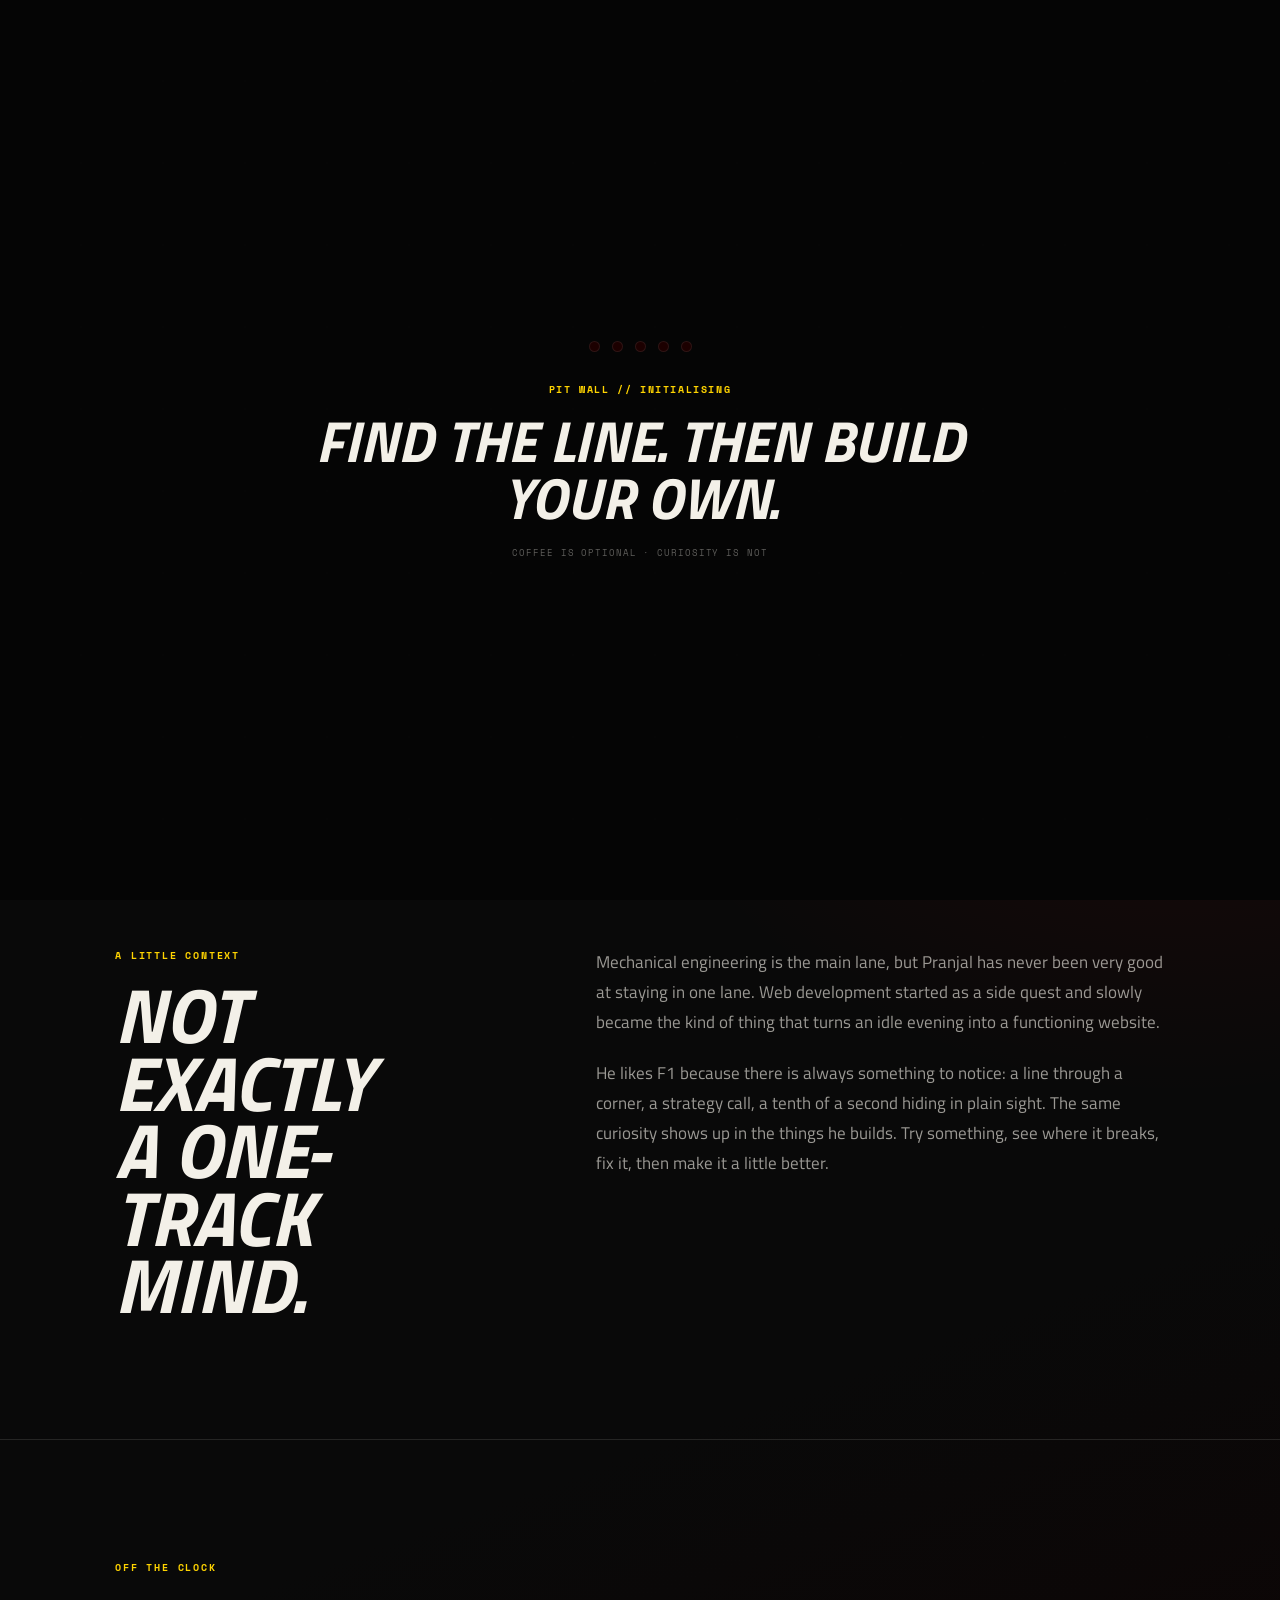
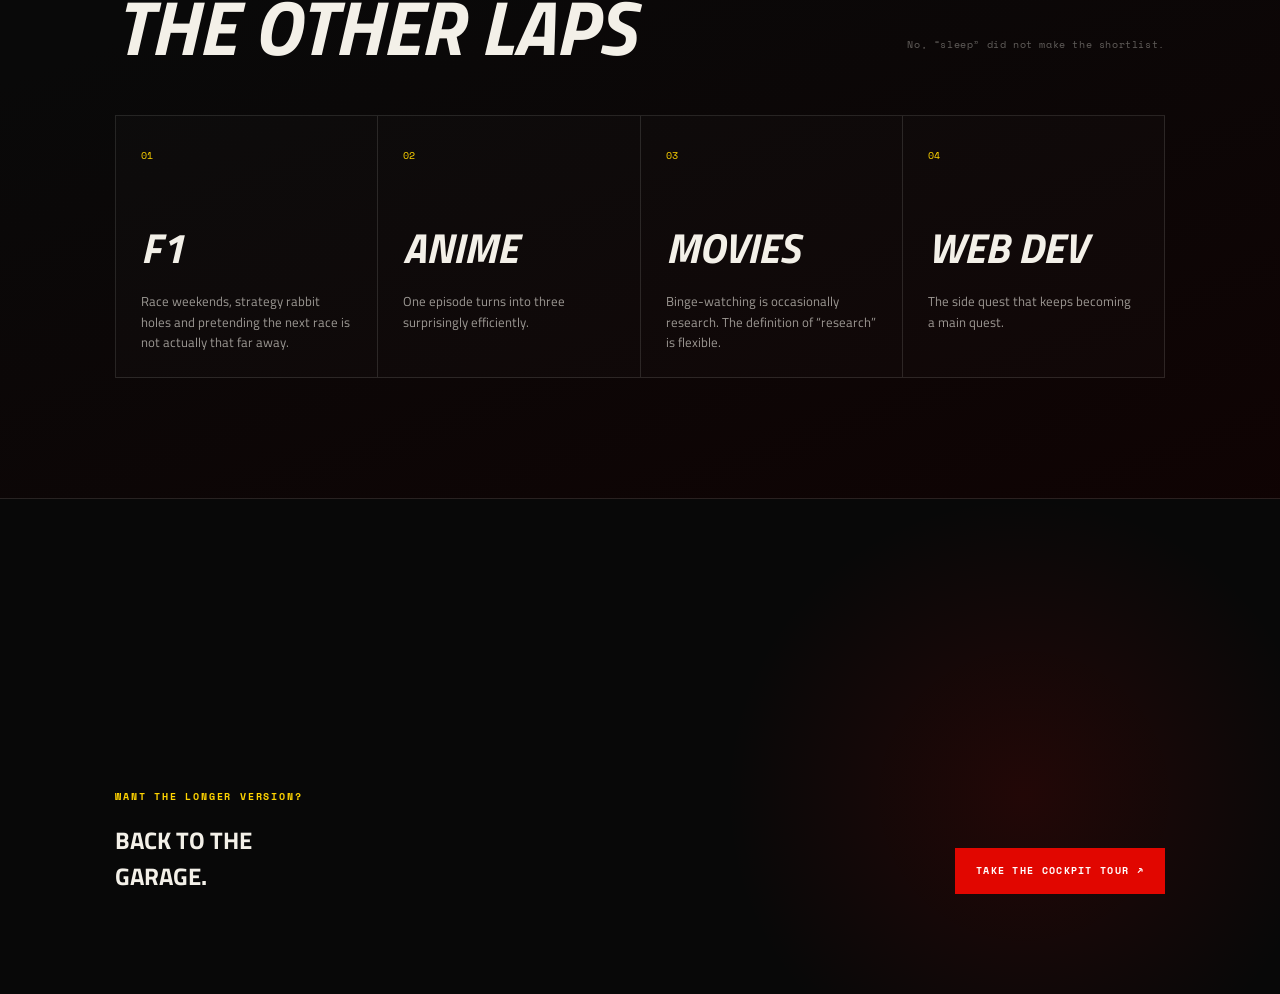
<file: driver.html>
<!DOCTYPE html>
<html lang="en">
<head>
    <meta charset="UTF-8">
    <meta name="viewport" content="width=device-width, initial-scale=1.0">
    <meta name="description" content="Pranjal Chaudhary | Driver profile">
    <title>Pranjal | Driver</title>
    <link rel="stylesheet" href="style.css">
</head>
<body data-page="driver" class="subpage">
    <nav aria-label="Main navigation">
        <div class="logo">
            <a href="garage.html" aria-label="Pranjal home">
                <img src="logo.png" alt="Pranjal logo">
            </a>
            <span>Pranjal</span>
        </div>
        <div class="nav">
            <a href="garage.html">Garage</a>
            <a href="driver.html" class="active">Driver</a>
            <a href="projects.html">Race</a>
            <a href="mailto:pranjalchaudhary@iitgn.ac.in?subject=Portfolio%20%7C%20Let%27s%20talk">Manager</a>
        </div>
    </nav>

    <main>
        <section class="page-hero driver-hero">
            <div class="page-hero-copy">
                <p class="section-kicker">ROUND 02 // DRIVER PROFILE</p>
                <h1>THE GUY<br>BEHIND<br>THE BUILD.</h1>
                <p class="page-hero-lede">
                    Pranjal Chaudhary is studying Mechanical Engineering at IIT Gandhinagar. Somewhere between lectures,
                    race weekends and “one tiny change” in a website at 2 AM, he ended up liking the building part almost
                    as much as the finished thing.
                </p>
            </div>
            <div class="page-hero-data" aria-label="Driver facts">
                <div><span>DEPARTMENT</span><strong>MECHANICAL</strong></div>
                <div><span>HOME CIRCUIT</span><strong>IIT GANDHINAGAR</strong></div>
                <div><span>SIDE QUEST</span><strong>WEB DEVELOPMENT</strong></div>
            </div>
        </section>

        <section class="story-section">
            <div class="story-grid">
                <div>
                    <p class="section-kicker">A LITTLE CONTEXT</p>
                    <h2>Not exactly<br>a one-track mind.</h2>
                </div>
                <div class="story-copy">
                    <p>
                        Mechanical engineering is the main lane, but Pranjal has never been very good at staying in one lane.
                        Web development started as a side quest and slowly became the kind of thing that turns an idle evening
                        into a functioning website.
                    </p>
                    <p>
                        He likes F1 because there is always something to notice: a line through a corner, a strategy call,
                        a tenth of a second hiding in plain sight. The same curiosity shows up in the things he builds.
                        Try something, see where it breaks, fix it, then make it a little better.
                    </p>
                </div>
            </div>
        </section>

        <section class="hobbies-section">
            <div class="section-heading-row">
                <div>
                    <p class="section-kicker">OFF THE CLOCK</p>
                    <h2>THE OTHER LAPS</h2>
                </div>
                <p class="section-side-note">No, “sleep” did not make the shortlist.</p>
            </div>
            <div class="hobby-grid">
                <article><span>01</span><h3>F1</h3><p>Race weekends, strategy rabbit holes and pretending the next race is not actually that far away.</p></article>
                <article><span>02</span><h3>ANIME</h3><p>One episode turns into three surprisingly efficiently.</p></article>
                <article><span>03</span><h3>MOVIES</h3><p>Binge-watching is occasionally research. The definition of “research” is flexible.</p></article>
                <article><span>04</span><h3>WEB DEV</h3><p>The side quest that keeps becoming a main quest.</p></article>
            </div>
        </section>

        <section class="driver-cta">
            <div>
                <p class="section-kicker">WANT THE LONGER VERSION?</p>
                <h2>BACK TO THE<br>GARAGE.</h2>
            </div>
            <a class="section-button" href="garage.html?focus=cockpit">TAKE THE COCKPIT TOUR ↗</a>
        </section>
    </main>

    <script src="transition.js"></script>
</body>
</html>
</file>
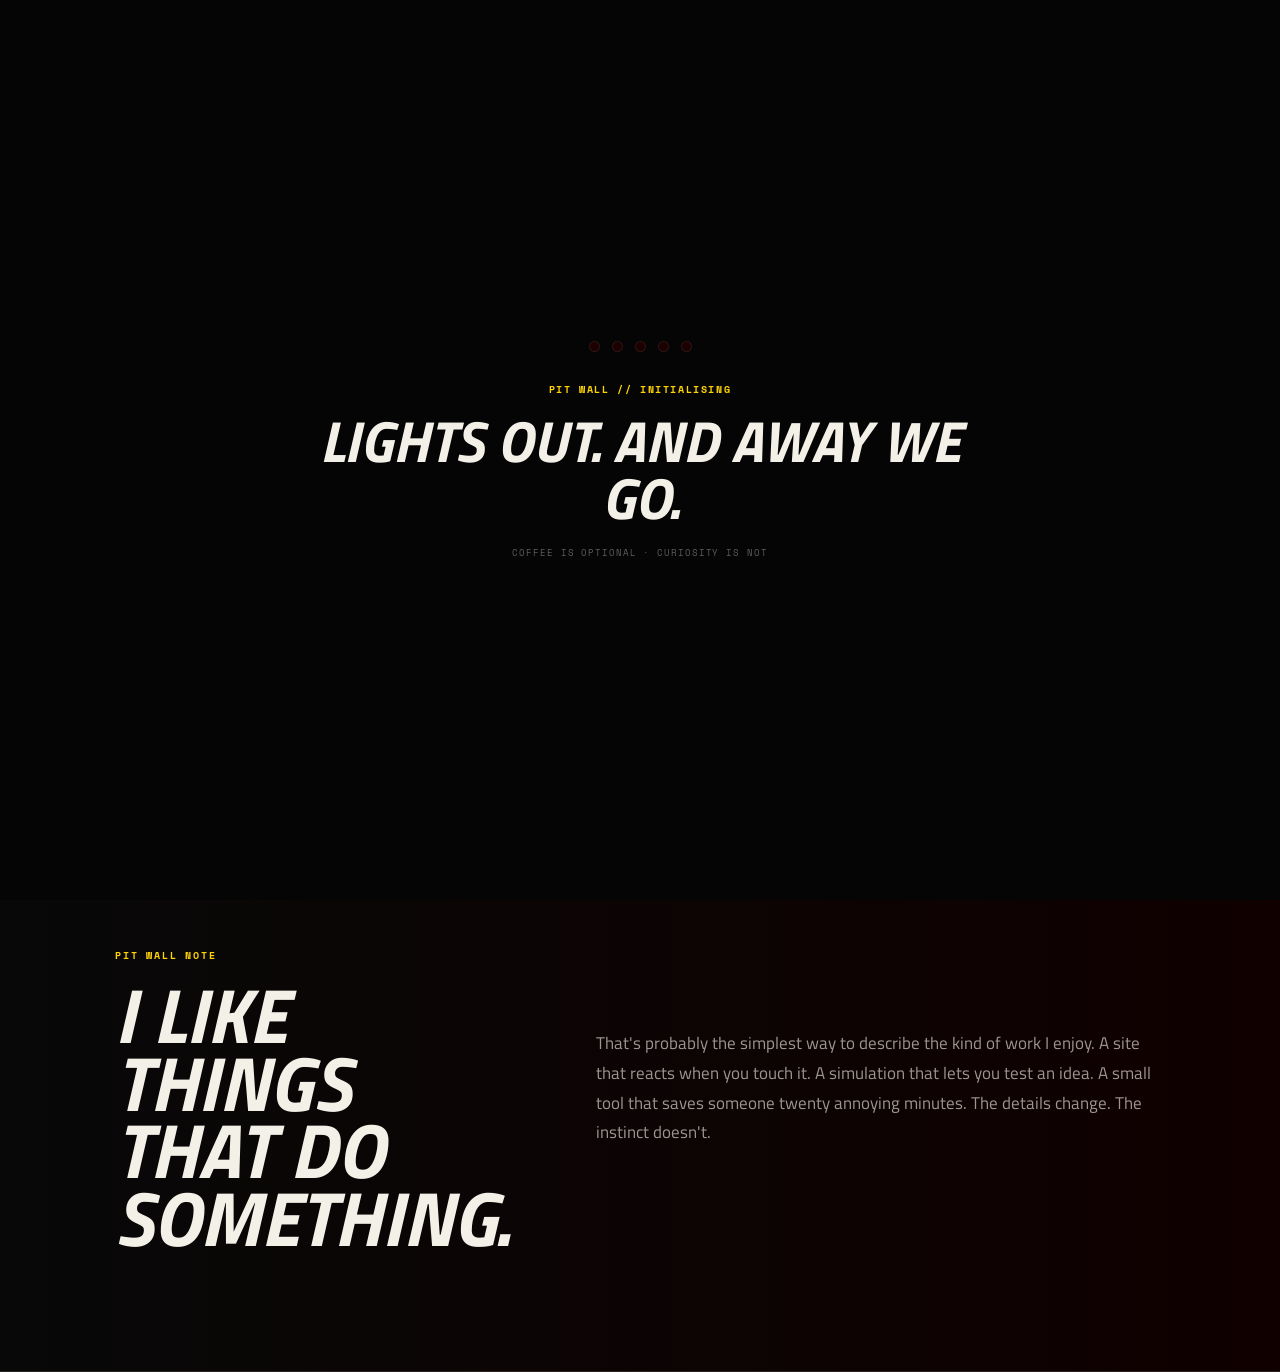
<file: manager.html>
<!DOCTYPE html>
<html lang="en">
<head>
    <meta charset="UTF-8">
    <meta name="viewport" content="width=device-width, initial-scale=1.0">
    <meta name="description" content="Pranjal Chaudhary | Contact">
    <title>Pranjal | Manager</title>
    <link rel="stylesheet" href="style.css">
</head>
<body data-page="manager" class="subpage">
    <nav aria-label="Main navigation">
        <div class="logo">
            <a href="garage.html" aria-label="Pranjal home">
                <img src="logo.png" alt="Pranjal logo">
            </a>
            <span>Pranjal</span>
        </div>
        <div class="nav">
            <a href="garage.html">Garage</a>
            <a href="driver.html">Driver</a>
            <a href="projects.html">Race</a>
            <a href="manager.html" class="active">Manager</a>
        </div>
    </nav>

    <main>
        <section class="page-hero manager-hero">
            <div class="page-hero-copy">
                <p class="section-kicker">ROUND 04 // PIT WALL</p>
                <h1>LET'S TALK<br>AFTER THE<br>CHEQUERED FLAG.</h1>
                <p class="page-hero-lede">
                    No giant contact form, no ten-step lead funnel. If you have an idea, a project, a question,
                    or simply want to say hi, email me and we'll take it from there.
                </p>
            </div>
            <div class="contact-card">
                <span>OPEN RADIO CHANNEL</span>
                <a href="mailto:pranjalchaudhary@iitgn.ac.in?subject=Portfolio%20%7C%20Let%27s%20talk">pranjalchaudhary@iitgn.ac.in</a>
                <p>Usually a much better place to start than another “contact me” form.</p>
                <a class="section-button" href="mailto:pranjalchaudhary@iitgn.ac.in?subject=Portfolio%20%7C%20Let%27s%20talk">SEND MESSAGE ↗</a>
            </div>
        </section>

        <section class="manager-note">
            <div>
                <p class="section-kicker">PIT WALL NOTE</p>
                <h2>I LIKE THINGS<br>THAT DO SOMETHING.</h2>
            </div>
            <p>
                That's probably the simplest way to describe the kind of work I enjoy. A site that reacts when you touch it.
                A simulation that lets you test an idea. A small tool that saves someone twenty annoying minutes.
                The details change. The instinct doesn't.
            </p>
        </section>
    </main>

    <script src="transition.js"></script>
</body>
</html>
</file>
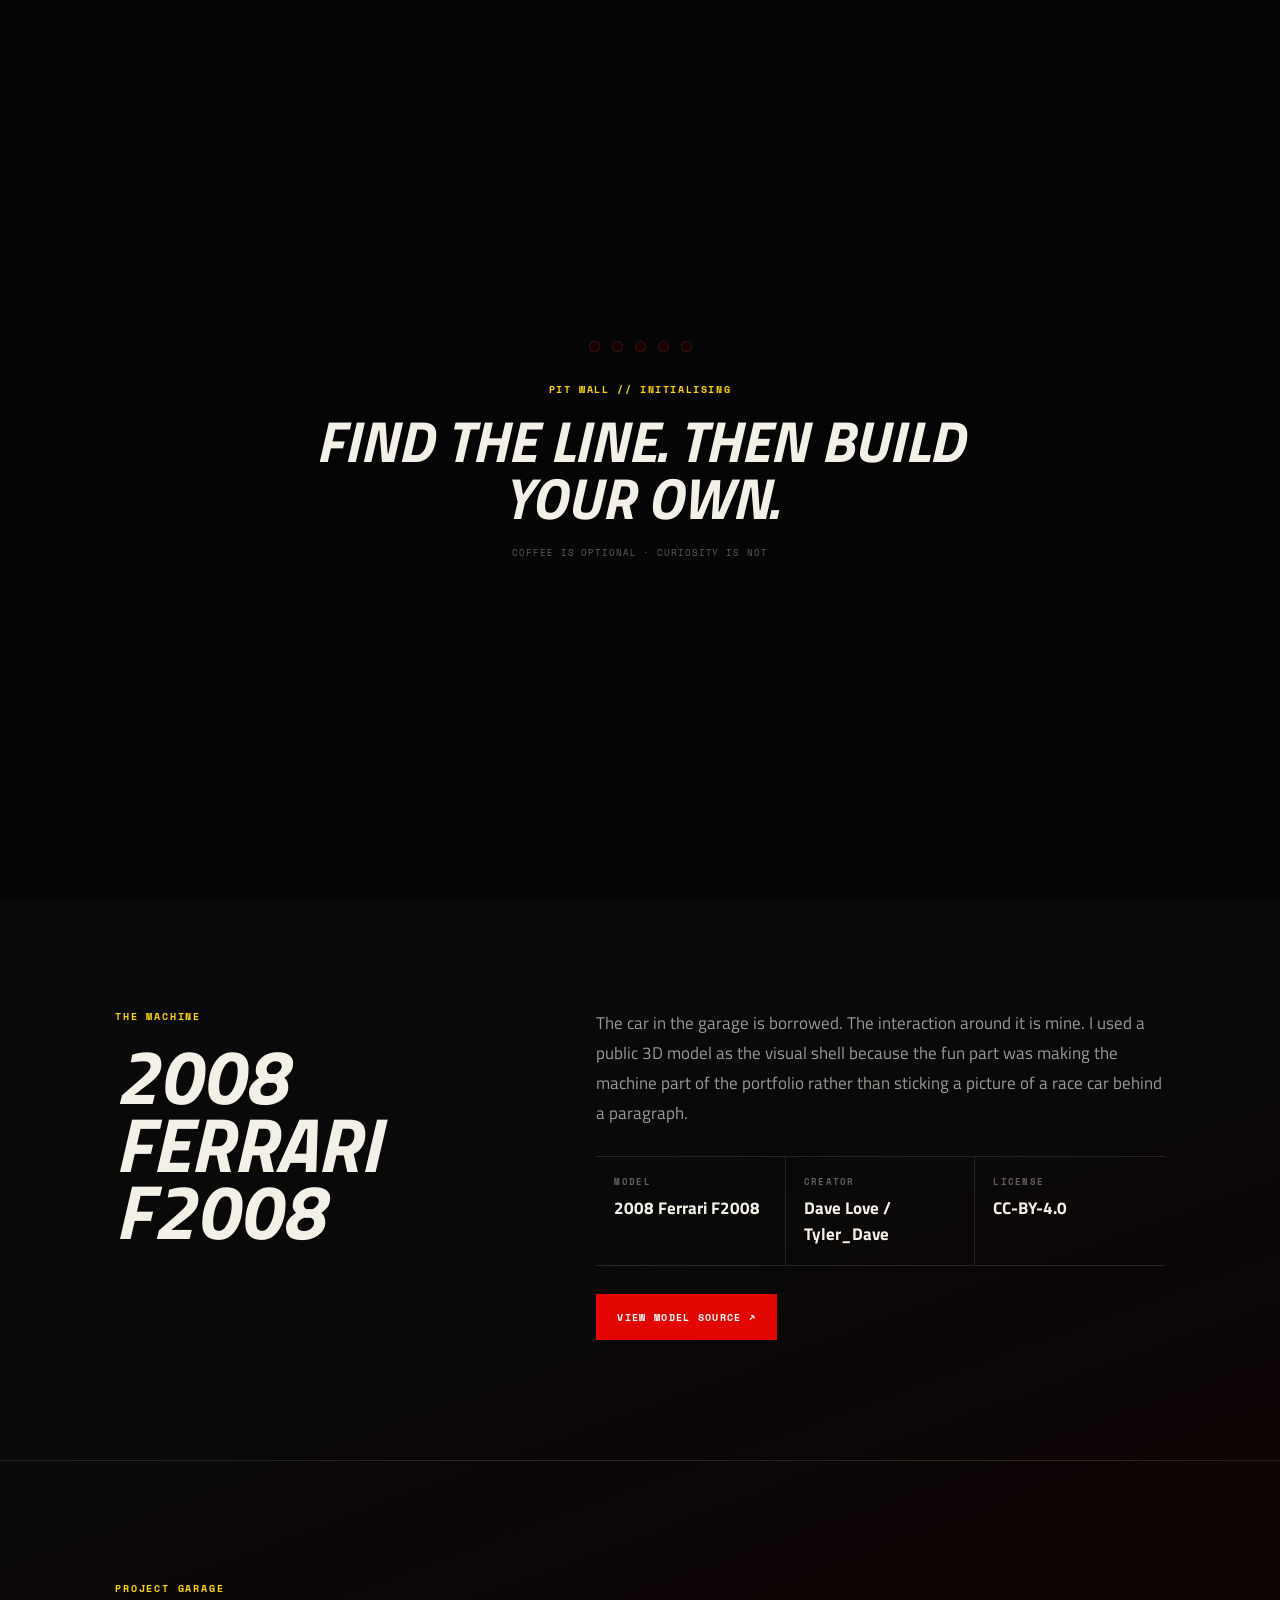
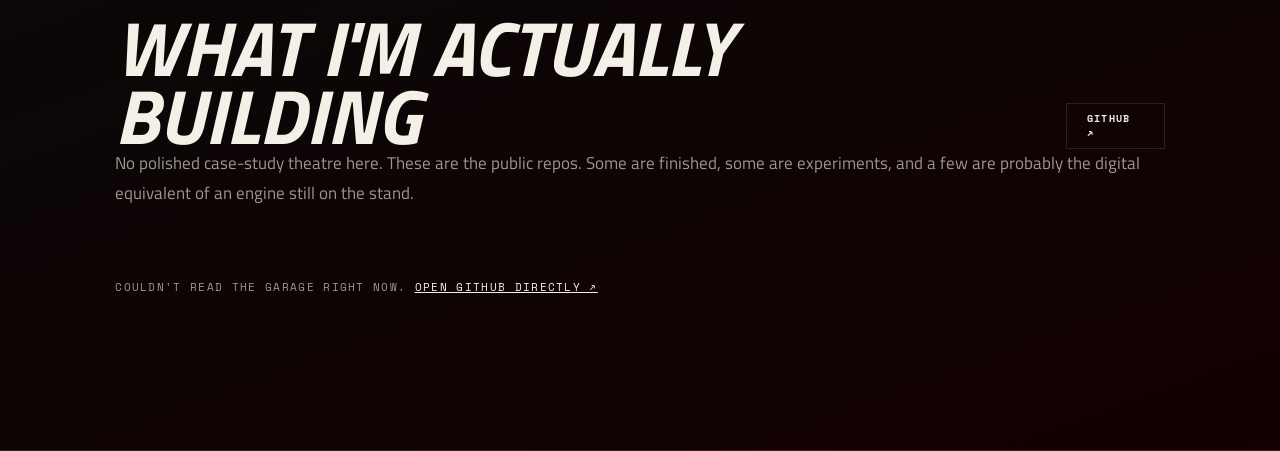
<file: projects.html>
<!DOCTYPE html>
<html lang="en">
<head>
    <meta charset="UTF-8">
    <meta name="viewport" content="width=device-width, initial-scale=1.0">
    <meta name="description" content="Pranjal Chaudhary | Projects and GitHub">
    <title>Pranjal | Race</title>
    <link rel="stylesheet" href="style.css">
</head>
<body data-page="projects" class="subpage">
    <nav aria-label="Main navigation">
        <div class="logo">
            <a href="garage.html" aria-label="Pranjal home">
                <img src="logo.png" alt="Pranjal logo">
            </a>
            <span>Pranjal</span>
        </div>
        <div class="nav">
            <a href="garage.html">Garage</a>
            <a href="driver.html">Driver</a>
            <a href="projects.html" class="active">Race</a>
            <a href="mailto:pranjalchaudhary@iitgn.ac.in?subject=Portfolio%20%7C%20Let%27s%20talk">Manager</a>
        </div>
    </nav>

    <main>
        <section class="page-hero projects-hero">
            <div class="page-hero-copy">
                <p class="section-kicker">ROUND 03 // RACE CONTROL</p>
                <h1>THIS IS<br>WHERE THE<br>SIDE QUESTS LIVE.</h1>
                <p class="page-hero-lede">
                    Some projects start with a proper plan. Others start with “wait, can I actually make that?”
                    Either way, this is where the finished things end up.
                </p>
            </div>
            <div class="page-hero-data">
                <div><span>BUILD STYLE</span><strong>ITERATE / BREAK / FIX</strong></div>
                <div><span>FAVOURITE TOOL</span><strong>THE NEXT ONE</strong></div>
                <div><span>PUBLIC WORK</span><strong>GITHUB</strong></div>
            </div>
        </section>

        <section class="model-credit-section">
            <div class="model-credit-grid">
                <div>
                    <p class="section-kicker">THE MACHINE</p>
                    <h2>2008<br>FERRARI F2008</h2>
                </div>
                <div class="model-credit-copy">
                    <p>
                        The car in the garage is borrowed. The interaction around it is mine. I used a public 3D model as the
                        visual shell because the fun part was making the machine part of the portfolio rather than sticking a
                        picture of a race car behind a paragraph.
                    </p>
                    <div class="credit-meta">
                        <div><span>MODEL</span><strong>2008 Ferrari F2008</strong></div>
                        <div><span>CREATOR</span><strong>Dave Love / Tyler_Dave</strong></div>
                        <div><span>LICENSE</span><strong>CC-BY-4.0</strong></div>
                    </div>
                    <a class="section-button" href="https://sketchfab.com/3d-models/2008-ferrari-f2008-0476bd73b8d84e0e99d5197140bc22d6" target="_blank" rel="noopener">VIEW MODEL SOURCE ↗</a>
                </div>
            </div>
        </section>

        <section class="repo-section">
            <div class="section-heading-row">
                <div>
                    <p class="section-kicker">PROJECT GARAGE</p>
                    <h2>WHAT I'M ACTUALLY BUILDING</h2>
                </div>
                <a class="section-button section-button-quiet" href="https://github.com/LAB19954" target="_blank" rel="noopener">GITHUB ↗</a>
            </div>
            <p class="section-intro">
                No polished case-study theatre here. These are the public repos. Some are finished, some are experiments,
                and a few are probably the digital equivalent of an engine still on the stand.
            </p>
            <div id="repoGrid" class="repo-grid page-repo-grid">
                <p class="repo-loading">CHECKING THE GARAGE…</p>
            </div>
        </section>
    </main>

    <script src="transition.js"></script>
</body>
</html>
</file>
<file: style.css>
@import url('https://fonts.googleapis.com/css2?family=Titillium+Web:ital,wght@0,400;0,600;0,700;0,900;1,700;1,900&family=Space+Mono:wght@400;700&display=swap');

* {
    margin: 0;
    padding: 0;
    box-sizing: border-box;
}

:root {
    /* --- palette --- */
    --carbon-black: #060606;
    --carbon-black-2: #121212;
    --ferrari-red: #E10600;
    --ferrari-red-deep: #9E0500;
    --giallo: #FFD400;          /* Scuderia shield yellow â€” used sparingly, as a spark */
    --off-white: #F3F0E8;
    --muted: rgba(243, 240, 232, 0.62);
    --muted-2: rgba(243, 240, 232, 0.38);
    --hairline: rgba(243, 240, 232, 0.12);

    /* --- type --- */
    --font-display: 'Titillium Web', Arial, sans-serif;
    --font-body: 'Titillium Web', Arial, sans-serif;
    --font-mono: 'Space Mono', Consolas, "Courier New", monospace;

    /* --- motion --- */
    --ease-out: cubic-bezier(0.16, 1, 0.3, 1);
    --ease-in-out: cubic-bezier(0.65, 0, 0.35, 1);
}

html {
    scroll-behavior: smooth;
}

body {
    min-height: 100vh;
    overflow-x: hidden;
    background: var(--carbon-black);
    color: var(--off-white);
    font-family: var(--font-body);

    /* faint carbon-fibre weave, not decoration for its own sake â€” grounds the black in a material */
    background-image:
        repeating-linear-gradient(45deg, rgba(255,255,255,0.015) 0px, rgba(255,255,255,0.015) 1px, transparent 1px, transparent 6px),
        repeating-linear-gradient(-45deg, rgba(255,255,255,0.015) 0px, rgba(255,255,255,0.015) 1px, transparent 1px, transparent 6px);
}

::selection {
    background: var(--ferrari-red);
    color: var(--off-white);
}

/* thin red scrollbar â€” small detail, feels intentional */
::-webkit-scrollbar { width: 10px; }
::-webkit-scrollbar-track { background: var(--carbon-black); }
::-webkit-scrollbar-thumb {
    background: var(--ferrari-red-deep);
    border: 2px solid var(--carbon-black);
    border-radius: 6px;
}
html { scrollbar-color: var(--ferrari-red-deep) var(--carbon-black); scrollbar-width: thin; }

a { font-family: inherit; }



.start-lights {
    position: fixed;
    inset: 0;
    z-index: 999;

    display: flex;
    align-items: center;
    justify-content: center;
    gap: 22px;

    background: var(--carbon-black);

    animation: overlayFade 0.7s var(--ease-in-out) forwards;
    animation-delay: 2.5s;
}

.start-lights .light {
    width: 26px;
    height: 26px;
    border-radius: 50%;

    background: #1a0000;
    border: 2px solid rgba(255, 255, 255, 0.08);

    animation-name: lightOn, lightOff;
    animation-timing-function: ease-out, linear;
    animation-fill-mode: forwards, forwards;
    animation-duration: 0.15s, 0.05s;
}

.start-lights .light:nth-child(1) { animation-delay: 0.2s, 2.3s; }
.start-lights .light:nth-child(2) { animation-delay: 0.6s, 2.3s; }
.start-lights .light:nth-child(3) { animation-delay: 1.0s, 2.3s; }
.start-lights .light:nth-child(4) { animation-delay: 1.4s, 2.3s; }
.start-lights .light:nth-child(5) { animation-delay: 1.8s, 2.3s; }

@keyframes lightOn {
    to {
        background: var(--ferrari-red);
        box-shadow: 0 0 22px 6px rgba(225, 6, 0, 0.8), inset 0 0 10px rgba(255, 255, 255, 0.2);
        border-color: rgba(255, 255, 255, 0.25);
    }
}

@keyframes lightOff {
    to {
        background: #1a0000;
        box-shadow: none;
        border-color: rgba(255, 255, 255, 0.08);
    }
}

@keyframes overlayFade {
    to {
        opacity: 0;
        visibility: hidden;
        pointer-events: none;
    }
}

@media (prefers-reduced-motion: reduce) {
    .start-lights { display: none; }
}

/* =========================================================
   NAV
   ========================================================= */

nav {
    position: fixed;
    top: 0;
    left: 0;
    width: 100%;
    height: 78px;

    display: flex;
    align-items: center;
    justify-content: space-between;

    padding: 0 48px;

    background: rgba(6, 6, 6, 0.78);
    border-bottom: 1px solid var(--hairline);
    backdrop-filter: blur(10px);
    -webkit-backdrop-filter: blur(10px);

    z-index: 10;
}

.logo {
    display: flex;
    align-items: center;
    gap: 12px;

    font-family: var(--font-display);
    font-size: 18px;
    font-weight: 900;
    font-style: italic;
    letter-spacing: 0.08em;
    text-transform: uppercase;
}

.logo img {
    width: 44px;
    height: 44px;
    object-fit: contain;
    transition: filter 0.25s var(--ease-out);
}

.logo:hover img {
    filter: drop-shadow(0 0 10px rgba(225, 6, 0, 0.65));
}

.nav {
    display: flex;
    align-items: center;
    gap: 32px;
}

.nav a {
    position: relative;

    color: rgba(243, 240, 232, 0.72);
    text-decoration: none;

    font-family: var(--font-mono);
    font-size: 12px;
    font-weight: 700;
    letter-spacing: 0.14em;
    text-transform: uppercase;

    transition: color 0.2s ease, transform 0.2s ease;
}

.nav a::before {
    content: "";
    position: absolute;
    left: -14px;
    top: 50%;
    transform: translateY(-50%) scale(0);

    width: 4px;
    height: 4px;
    border-radius: 50%;
    background: var(--giallo);

    transition: transform 0.2s var(--ease-out);
}

.nav a::after {
    content: "";
    position: absolute;
    left: 0;
    bottom: -7px;

    width: 0;
    height: 2px;
    background: var(--ferrari-red);

    transition: width 0.25s var(--ease-out);
}

.nav a:hover,
.nav a:focus-visible {
    color: #fff;
    transform: translateY(-2px);
}

.nav a:hover::after,
.nav a:focus-visible::after {
    width: 100%;
}

.nav a:hover::before,
.nav a:focus-visible::before {
    transform: translateY(-50%) scale(1);
}

a:focus-visible,
button:focus-visible {
    outline: 2px solid var(--giallo);
    outline-offset: 3px;
}

/* =========================================================
   HERO
   Add inside #home, as the first child, a background logo layer:
   <img class="bg-logo" src="logo.png" alt="">
   ========================================================= */

#home {
    position: relative;
    min-height: 100vh;
    padding: 78px 9% 40px;

    display: flex;
    flex-direction: column;
    justify-content: center;
    align-items: flex-start;

    overflow: hidden;

    background:
        radial-gradient(circle at 72% 48%, rgba(225, 6, 0, 0.26), transparent 34%),
        radial-gradient(circle at 10% 100%, rgba(225, 6, 0, 0.10), transparent 30%),
        linear-gradient(120deg, #150000 0%, #0a0a0a 55%, #050505 100%);
}

/* the actual logo, huge and faint, off to the side â€” the "background logo" ask */
#home .bg-logo {
    position: absolute;
    right: -6%;
    top: 50%;
    transform: translateY(-50%);

    width: 46vw;
    max-width: 640px;

    opacity: 0.05;
    filter: grayscale(1) contrast(1.3);

    pointer-events: none;
    user-select: none;
}

/* Ferrari livery stripe, cut diagonally across the corner */
#home::before {
    content: "";
    position: absolute;
    top: -20%;
    right: -10%;

    width: 46%;
    height: 220%;

    background: linear-gradient(
        100deg,
        transparent 0%, transparent 42%,
        var(--ferrari-red) 42%, var(--ferrari-red) 46%,
        var(--off-white) 46%, var(--off-white) 47.4%,
        var(--ferrari-red) 47.4%, var(--ferrari-red) 51%,
        transparent 51%, transparent 100%
    );
    opacity: 0.14;

    pointer-events: none;
}

/* thin red light-streak across the background */
#home::after {
    content: "";
    position: absolute;
    top: 58%;
    left: -5%;

    width: 55%;
    height: 1px;

    background: linear-gradient(90deg, transparent, var(--ferrari-red), transparent);
    opacity: 0.55;
}

#home .eyebrow {
    position: relative;
    z-index: 1;

    display: flex;
    align-items: center;
    gap: 10px;

    margin-bottom: 18px;

    color: var(--muted);
    font-family: var(--font-mono);
    font-size: 13px;
    font-weight: 700;
    letter-spacing: 0.23em;
    text-transform: uppercase;
}

#home .eyebrow::before {
    content: "";
    width: 7px;
    height: 7px;
    border-radius: 50%;
    background: var(--ferrari-red);
    box-shadow: 0 0 10px 2px rgba(225, 6, 0, 0.7);
}

/* fallback: if the markup still uses a plain <p> as the eyebrow line */
#home p:first-child {
    position: relative;
    z-index: 1;
    margin-bottom: 18px;
    color: var(--muted);
    font-family: var(--font-mono);
    font-size: 13px;
    font-weight: 700;
    letter-spacing: 0.23em;
    text-transform: uppercase;
}

#home h1 {
    position: relative;
    z-index: 1;

    margin: 2px 0 28px;

    font-family: var(--font-display);
    font-size: clamp(4rem, 10vw, 9.5rem);
    line-height: 0.86;
    font-weight: 900;
    font-style: italic;
    letter-spacing: -0.03em;
    text-transform: uppercase;
}

#home h1 br {
    display: block;
}

#home p:last-of-type {
    position: relative;
    z-index: 1;
    color: var(--muted-2);
    font-size: 15px;
    letter-spacing: 0.02em;
}

#home button {
    position: relative;
    z-index: 1;
    overflow: hidden;

    margin-top: 22px;
    padding: 14px 30px;
    border: 1px solid var(--ferrari-red);
    background: var(--ferrari-red);
    color: #fff;

    font-family: var(--font-mono);
    font-size: 11px;
    font-weight: 700;
    letter-spacing: 0.17em;
    text-transform: uppercase;

    cursor: pointer;
    transition: background 0.2s ease, transform 0.2s ease, box-shadow 0.2s ease;
}

/* checkered-flag sweep on hover â€” the button is styled as a finish line you cross */
#home button::before {
    content: "";
    position: absolute;
    inset: 0;

    background-image:
        repeating-conic-gradient(#000 0 25%, #fff 0 50%);
    background-size: 12px 12px;
    opacity: 0;

    transform: translateX(-100%);
    transition: transform 0.35s var(--ease-out), opacity 0.35s ease;
    mix-blend-mode: overlay;
}

#home button span {
    position: relative;
    z-index: 1;
}

#home button:hover,
#home button:focus-visible {
    background: #ff1b14;
    transform: translateX(6px);
    box-shadow: 0 10px 28px rgba(225, 6, 0, 0.3);
}

#home button:hover::before,
#home button:focus-visible::before {
    opacity: 0.55;
    transform: translateX(0);
}

#home button:active {
    transform: translateX(3px) scale(0.98);
}

/* load-in â€” now sequenced to start right as the lights go out */
#home .eyebrow,
#home p:first-child {
    animation: fadeUp 0.7s var(--ease-out) 2.6s both;
}

#home h1 {
    animation: titleIn 0.85s var(--ease-out) 2.72s both;
}

#home p:last-of-type,
#home button {
    animation: fadeUp 0.7s var(--ease-out) 2.9s both;
}

#home .bg-logo {
    animation: logoIn 1.4s var(--ease-out) 2.6s both;
}

@keyframes fadeUp {
    from { opacity: 0; transform: translateY(16px); }
    to   { opacity: 1; transform: translateY(0); }
}

@keyframes titleIn {
    from {
        opacity: 0;
        transform: translateY(24px) scale(0.98);
        filter: blur(6px);
    }
    to {
        opacity: 1;
        transform: translateY(0) scale(1);
        filter: blur(0);
    }
}

@keyframes logoIn {
    from { opacity: 0; transform: translateY(-50%) scale(0.92); }
    to   { opacity: 0.05; transform: translateY(-50%) scale(1); }
}

@media (prefers-reduced-motion: reduce) {
    #home .eyebrow, #home p:first-child, #home h1, #home p:last-of-type, #home button, #home .bg-logo {
        animation: none !important;
        opacity: 1 !important;
        filter: none !important;
        transform: none !important;
    }
    #home .bg-logo { opacity: 0.05 !important; }
}

/* =========================================================
   REUSABLE â€” racing-stripe section divider, for pages beyond the hero
   <div class="stripe-divider"></div>
   ========================================================= */

.stripe-divider {
    height: 3px;
    width: 100%;
    background: repeating-linear-gradient(
        90deg,
        var(--ferrari-red) 0 40px,
        var(--off-white) 40px 44px,
        var(--carbon-black) 44px 48px
    );
    opacity: 0.85;
}

/* =========================================================
   REUSABLE â€” scroll-in reveal, for future sections/pages
   add class="reveal" to any block; add data-delay="1|2|3" for stagger
   (pairs with an IntersectionObserver toggling a .is-visible class)
   ========================================================= */

.reveal {
    opacity: 0;
    transform: translateY(24px);
    transition: opacity 0.6s var(--ease-out), transform 0.6s var(--ease-out);
}

.reveal.is-visible {
    opacity: 1;
    transform: translateY(0);
}

.reveal[data-delay="1"] { transition-delay: 0.08s; }
.reveal[data-delay="2"] { transition-delay: 0.16s; }
.reveal[data-delay="3"] { transition-delay: 0.24s; }

/* --- Small screens --- */
@media (max-width: 768px) {
    nav {
        height: 70px;
        padding: 0 20px;
    }

    .logo {
        font-size: 14px;
        gap: 9px;
    }

    .logo img {
        width: 36px;
        height: 36px;
    }

    .nav {
        gap: 15px;
    }

    .nav a {
        font-size: 8px;
        letter-spacing: 0.08em;
    }

    #home {
        padding: 70px 7% 35px;
    }

    #home h1 {
        font-size: clamp(3.4rem, 15vw, 6rem);
    }

    #home .bg-logo {
        width: 70vw;
        right: -18%;
        opacity: 0.045;
    }

    #home::before {
        opacity: 0.08;
    }
}

@media (max-width: 480px) {
    nav {
        padding: 0 14px;
    }

    .logo {
        font-size: 10px;
    }

    .logo img {
        width: 30px;
        height: 30px;
    }

    .nav {
        gap: 9px;
    }

    .nav a {
        font-size: 7px;
    }

    #home {
        padding-left: 6%;
        padding-right: 6%;
    }

    #home p:first-child,
    #home .eyebrow {
        font-size: 10px;
        letter-spacing: 0.17em;
    }

    #home h1 {
        font-size: clamp(3rem, 17vw, 5rem);
    }
}

/* =========================================================
   PAGE TRANSITION â€” injected by transition.js, no HTML edits needed
   beyond adding <script src="transition.js"></script> before </body>
   on every page. See transition.js for behaviour.
   ========================================================= */

.page-transition {
    position: fixed;
    inset: 0;
    z-index: 998;
    overflow: hidden;
    pointer-events: none;
}

.page-transition .wipe-panel {
    position: absolute;
    inset: 0;
    width: 100vw;

    background:
        linear-gradient(90deg,
            transparent 0%,
            rgba(225, 6, 0, 0.0) 4%,
            var(--carbon-black) 10%,
            var(--carbon-black) 100%
        );

    transform: translateX(-140%);
    transition: transform 0.55s var(--ease-in-out);
    will-change: transform;
}

.page-transition.is-active .wipe-panel {
    transform: translateX(0%);
}

.page-transition.is-exiting .wipe-panel {
    transform: translateX(140%);
}

/* speed lines trailing the car, purely decorative motion cue */
.page-transition .speed-lines {
    position: absolute;
    top: 0;
    left: -10%;
    width: 40%;
    height: 100%;

    background: repeating-linear-gradient(
        90deg,
        rgba(225, 6, 0, 0.5) 0px, rgba(225, 6, 0, 0.5) 2px,
        transparent 2px, transparent 22px
    );
    opacity: 0.35;
    filter: blur(0.5px);
}

.page-transition .car-livery {
    position: absolute;
    top: 50%;
    right: 8%;
    transform: translateY(-50%);

    display: flex;
    align-items: center;
    gap: 16px;
}

.page-transition .car-livery svg {
    width: clamp(180px, 22vw, 300px);
    height: auto;
    filter: drop-shadow(0 8px 18px rgba(0, 0, 0, 0.6));
}

.page-transition .decal {
    display: flex;
    flex-direction: column;
    gap: 4px;
    transform: skewX(-8deg);
}

.page-transition .decal-name {
    font-family: var(--font-display);
    font-size: 15px;
    font-weight: 900;
    font-style: italic;
    letter-spacing: 0.04em;
    color: var(--off-white);
    white-space: nowrap;
}

.page-transition .decal-role {
    font-family: var(--font-mono);
    font-size: 9px;
    font-weight: 700;
    letter-spacing: 0.18em;
    text-transform: uppercase;
    color: var(--giallo);
    white-space: nowrap;
}

@media (max-width: 768px) {
    .page-transition .car-livery { right: 4%; gap: 10px; }
    .page-transition .decal-name { font-size: 12px; }
    .page-transition .decal-role { font-size: 7px; }
}

@media (prefers-reduced-motion: reduce) {
    .page-transition { display: none !important; }
}

/* =========================================================
   3D CAR SHOWCASE â€” pairs with car-viewer.js
   ========================================================= */

.car-showcase {
    position: relative;
    padding: 100px 9% 80px;
    background: linear-gradient(180deg, var(--carbon-black) 0%, #0c0000 100%);
    border-top: 1px solid var(--hairline);
}

.car-canvas-wrap {
    position: relative;
    width: 100%;
    height: min(64vh, 620px);
    border-radius: 4px;
    overflow: hidden;

    background:
        radial-gradient(circle at 50% 30%, rgba(225, 6, 0, 0.10), transparent 60%),
        var(--carbon-black-2);
    border: 1px solid var(--hairline);
}

.car-canvas-wrap canvas {
    display: block;
    width: 100%;
    height: 100%;
    touch-action: none; /* let OrbitControls own touch drag without page scroll fighting it */
}

.car-loading {
    position: absolute;
    left: 50%;
    top: 50%;
    transform: translate(-50%, -50%);

    font-family: var(--font-mono);
    font-size: 11px;
    font-weight: 700;
    letter-spacing: 0.18em;
    color: var(--muted);

    transition: opacity 0.4s ease;
    pointer-events: none;
}

.model-credit {
    margin-top: 14px;
    max-width: 640px;

    font-family: var(--font-mono);
    font-size: 10px;
    line-height: 1.6;
    letter-spacing: 0.02em;
    color: var(--muted-2);
}

.model-credit a {
    color: var(--muted);
}

@media (max-width: 768px) {
    .car-showcase { padding: 70px 6% 60px; }
    .car-canvas-wrap { height: 50vh; }
}

.car-hint {
    position: absolute;
    left: 50%;
    bottom: 16px;
    transform: translateX(-50%);

    font-family: var(--font-mono);
    font-size: 10px;
    letter-spacing: 0.14em;
    text-transform: uppercase;
    color: var(--muted-2);

    opacity: 0;
    transition: opacity 0.5s ease 0.3s;
    pointer-events: none;
}

.car-hint.is-visible {
    opacity: 1;
}

.car-info-panel {
    position: absolute;
    left: 20px;
    bottom: 20px;
    max-width: min(320px, calc(100% - 40px));

    padding: 18px 20px;
    background: rgba(10, 10, 10, 0.86);
    border: 1px solid var(--hairline);
    border-left: 3px solid var(--ferrari-red);
    backdrop-filter: blur(8px);
    -webkit-backdrop-filter: blur(8px);

    opacity: 0;
    transform: translateY(12px);
    pointer-events: none;
    transition: opacity 0.3s var(--ease-out), transform 0.3s var(--ease-out);
}

.car-info-panel.is-open {
    opacity: 1;
    transform: translateY(0);
    pointer-events: auto;
}

.car-info-title {
    font-family: var(--font-mono);
    font-size: 11px;
    font-weight: 700;
    letter-spacing: 0.16em;
    color: var(--giallo);
    margin-bottom: 8px;
}

.car-info-body {
    font-family: var(--font-body);
    font-size: 14px;
    line-height: 1.55;
    color: var(--off-white);
}

.car-info-close {
    position: absolute;
    top: 10px;
    right: 12px;

    width: 22px;
    height: 22px;
    border: none;
    background: transparent;
    color: var(--muted);

    font-size: 18px;
    line-height: 1;
    cursor: pointer;
}

.car-info-close:hover {
    color: #fff;
}


/* =========================================================
   GARAGE ADDITIONS â€” interactive polish
   ========================================================= */

.hero-kicker {
    position: relative;
    z-index: 1;
}

.showcase-head {
    width: 100%;
    max-width: 1180px;
    margin: 0 auto 18px;
    display: flex;
    align-items: end;
    gap: 16px;
    color: var(--muted);
}

.showcase-number {
    font-family: var(--font-mono);
    font-size: 12px;
    color: var(--giallo);
    letter-spacing: .12em;
}

.showcase-label {
    margin: 0;
    font-family: var(--font-mono);
    font-size: 11px;
    font-weight: 700;
    letter-spacing: .16em;
    color: var(--off-white);
}

.showcase-note {
    margin: 4px 0 0;
    font-size: 14px;
    color: var(--muted-2);
}

.noscript-note {
    padding: 14px 20px;
    background: #100000;
    color: var(--off-white);
    font-family: var(--font-mono);
    font-size: 11px;
    text-align: center;
}


/* Driver panel */

.driver-profile-panel {
    position: absolute;
    top: 20px;
    right: 20px;
    width: min(390px, calc(100% - 40px));
    padding: 22px;
    background: rgba(7, 7, 7, .90);
    border: 1px solid var(--hairline);
    border-top: 2px solid var(--ferrari-red);
    backdrop-filter: blur(12px);
    -webkit-backdrop-filter: blur(12px);
    box-shadow: 0 18px 50px rgba(0,0,0,.45);
    opacity: 0;
    transform: translate3d(30px, 0, 0);
    pointer-events: none;
    transition: opacity .45s var(--ease-out), transform .55s var(--ease-out);
    z-index: 5;
}

.driver-profile-panel.is-open {
    opacity: 1;
    transform: translate3d(0,0,0);
    pointer-events: auto;
}

.driver-panel-top {
    display: flex;
    justify-content: space-between;
    align-items: center;
    gap: 16px;
}

.driver-panel-kicker {
    font-family: var(--font-mono);
    font-size: 10px;
    letter-spacing: .16em;
    color: var(--giallo);
}

.driver-panel-close,
.race-close {
    width: 30px;
    height: 30px;
    padding: 0;
    display: grid;
    place-items: center;
    border: 1px solid var(--hairline);
    background: transparent;
    color: var(--muted);
    font-size: 20px;
    line-height: 1;
    cursor: pointer;
}

.driver-panel-close:hover,
.race-close:hover {
    color: #fff;
    background: rgba(225, 6, 0, .15);
}

.driver-panel-name {
    margin-top: 22px;
    font-family: var(--font-display);
    font-style: italic;
    font-size: clamp(2rem, 4vw, 3rem);
    font-weight: 900;
    line-height: .95;
    text-transform: uppercase;
}

.driver-panel-dept {
    margin-top: 8px;
    color: var(--ferrari-red);
    font-family: var(--font-mono);
    font-size: 11px;
    font-weight: 700;
    letter-spacing: .13em;
    text-transform: uppercase;
}

.driver-panel-body {
    margin-top: 18px;
    color: var(--muted);
    font-size: 14px;
    line-height: 1.6;
}

.driver-hobbies {
    margin-top: 18px;
    display: flex;
    flex-wrap: wrap;
    gap: 8px;
}

.driver-hobby {
    padding: 7px 9px;
    border: 1px solid var(--hairline);
    background: rgba(255,255,255,.025);
    color: var(--off-white);
    font-family: var(--font-mono);
    font-size: 9px;
    letter-spacing: .05em;
}

.driver-panel-footer {
    margin-top: 20px;
    padding-top: 14px;
    border-top: 1px solid var(--hairline);
    display: flex;
    justify-content: space-between;
    gap: 16px;
    font-family: var(--font-mono);
    font-size: 9px;
    letter-spacing: .12em;
}

.driver-panel-footer span {
    color: var(--muted-2);
}

.driver-panel-footer strong {
    color: #7ef5a8;
    font-weight: 700;
}

.car-canvas-wrap.is-cockpit {
    border-color: rgba(225, 6, 0, .35);
    box-shadow: inset 0 0 70px rgba(225, 6, 0, .06);
}


/* Race / GitHub overlay */

body.modal-open {
    overflow: hidden;
}

.race-overlay {
    position: fixed;
    inset: 0;
    z-index: 2000;
    display: grid;
    place-items: center;
    padding: 28px;
    background: rgba(0,0,0,.76);
    backdrop-filter: blur(10px);
    -webkit-backdrop-filter: blur(10px);
    opacity: 0;
    visibility: hidden;
    transition: opacity .35s ease, visibility .35s ease;
}

.race-overlay.is-open {
    opacity: 1;
    visibility: visible;
}

.race-overlay-backdrop {
    position: absolute;
    inset: 0;
}

.race-dialog {
    position: relative;
    width: min(1050px, 100%);
    max-height: min(760px, 92vh);
    overflow: auto;
    padding: clamp(24px, 4vw, 44px);
    background:
        linear-gradient(145deg, rgba(20,0,0,.96), rgba(7,7,7,.98));
    border: 1px solid var(--hairline);
    border-top: 3px solid var(--ferrari-red);
    box-shadow: 0 30px 90px rgba(0,0,0,.6);
}

.race-dialog::before {
    content: "RACE CONTROL";
    position: absolute;
    right: 30px;
    top: 18px;
    color: rgba(255,255,255,.06);
    font-family: var(--font-mono);
    font-size: 11px;
    letter-spacing: .18em;
}

.race-close {
    position: absolute;
    right: 18px;
    top: 18px;
    z-index: 2;
}

.race-stage {
    display: none;
}

.race-stage.is-active {
    display: block;
    animation: raceStageIn .45s var(--ease-out) both;
}

@keyframes raceStageIn {
    from { opacity: 0; transform: translateY(15px); }
    to { opacity: 1; transform: translateY(0); }
}

.race-kicker {
    color: var(--giallo);
    font-family: var(--font-mono);
    font-size: 10px;
    font-weight: 700;
    letter-spacing: .17em;
}

.race-stage h2 {
    margin-top: 12px;
    max-width: 720px;
    font-family: var(--font-display);
    font-style: italic;
    font-size: clamp(3rem, 7vw, 6rem);
    font-weight: 900;
    line-height: .9;
    text-transform: uppercase;
}

.race-intro,
.race-stage-repos .race-repo-head p {
    max-width: 720px;
    margin-top: 18px;
    color: var(--muted);
    font-size: 15px;
    line-height: 1.6;
}

.race-credit-card {
    margin-top: 28px;
    display: grid;
    grid-template-columns: repeat(3, 1fr);
    border-top: 1px solid var(--hairline);
    border-bottom: 1px solid var(--hairline);
}

.race-credit-card > div {
    padding: 18px;
    border-right: 1px solid var(--hairline);
}

.race-credit-card > div:last-child {
    border-right: 0;
}

.race-credit-card span,
.race-meta span {
    display: block;
    color: var(--muted-2);
    font-family: var(--font-mono);
    font-size: 9px;
    letter-spacing: .13em;
}

.race-credit-card strong {
    display: block;
    margin-top: 8px;
    color: var(--off-white);
    font-family: var(--font-display);
    font-size: 17px;
    font-weight: 700;
}

.race-actions {
    margin-top: 26px;
    display: flex;
    flex-wrap: wrap;
    gap: 12px;
}

.race-primary,
.race-secondary,
.race-profile-link,
.race-back {
    display: inline-flex;
    align-items: center;
    justify-content: center;
    min-height: 44px;
    padding: 0 18px;
    border: 1px solid transparent;
    font-family: var(--font-mono);
    font-size: 10px;
    font-weight: 700;
    letter-spacing: .12em;
    text-transform: uppercase;
    cursor: pointer;
}

.race-primary {
    background: var(--ferrari-red);
    color: #fff;
}

.race-primary:hover {
    background: #ff2119;
}

.race-secondary,
.race-back,
.race-profile-link {
    border-color: var(--hairline);
    background: transparent;
    color: var(--off-white);
    text-decoration: none;
}

.race-secondary:hover,
.race-back:hover,
.race-profile-link:hover {
    border-color: rgba(255,255,255,.25);
    background: rgba(255,255,255,.03);
}

.race-footnote {
    margin-top: 18px;
    color: var(--muted-2);
    font-size: 10px;
    font-family: var(--font-mono);
    line-height: 1.6;
}

.race-repo-head {
    display: flex;
    justify-content: space-between;
    align-items: flex-end;
    gap: 20px;
    margin-bottom: 24px;
}

.race-repo-head h2 {
    margin-top: 12px;
}

.repo-grid {
    display: grid;
    grid-template-columns: repeat(2, minmax(0, 1fr));
    gap: 12px;
}

.repo-card {
    position: relative;
    min-height: 190px;
    padding: 20px;
    display: flex;
    flex-direction: column;
    justify-content: space-between;
    border: 1px solid var(--hairline);
    background: rgba(255,255,255,.025);
    text-decoration: none;
    overflow: hidden;
    transition: transform .25s var(--ease-out), border-color .25s ease, background .25s ease;
}

.repo-card::after {
    content: "";
    position: absolute;
    left: 0;
    bottom: 0;
    width: 100%;
    height: 2px;
    background: var(--ferrari-red);
    transform: scaleX(0);
    transform-origin: left;
    transition: transform .35s var(--ease-out);
}

.repo-card:hover {
    transform: translateY(-4px);
    border-color: rgba(225,6,0,.55);
    background: rgba(225,6,0,.045);
}

.repo-card:hover::after {
    transform: scaleX(1);
}

.repo-number {
    color: var(--giallo);
    font-family: var(--font-mono);
    font-size: 10px;
    letter-spacing: .14em;
}

.repo-copy h3 {
    margin-top: 22px;
    color: var(--off-white);
    font-family: var(--font-display);
    font-size: 26px;
    font-style: italic;
    font-weight: 900;
    text-transform: uppercase;
}

.repo-copy p {
    margin-top: 8px;
    max-width: 38em;
    color: var(--muted);
    font-size: 13px;
    line-height: 1.45;
}

.repo-meta {
    margin-top: 20px;
    display: flex;
    justify-content: space-between;
    gap: 12px;
}

.repo-meta span {
    display: inline;
}

.repo-loading {
    grid-column: 1 / -1;
    padding: 35px 0;
    color: var(--muted);
    font-family: var(--font-mono);
    font-size: 11px;
    letter-spacing: .12em;
    text-transform: uppercase;
}

.repo-loading a {
    color: var(--off-white);
    text-decoration: underline;
}

.race-back {
    margin-top: 18px;
}

.page-leaving {
    opacity: .5;
    transition: opacity .25s ease;
}

@media (max-width: 768px) {
    .showcase-head {
        align-items: flex-start;
    }

    .driver-profile-panel {
        top: 12px;
        right: 12px;
        width: calc(100% - 24px);
    }

    .race-dialog {
        padding: 22px;
    }

    .race-credit-card,
    .repo-grid {
        grid-template-columns: 1fr;
    }

    .race-credit-card > div {
        border-right: 0;
        border-bottom: 1px solid var(--hairline);
    }

    .race-credit-card > div:last-child {
        border-bottom: 0;
    }

    .race-repo-head {
        align-items: flex-start;
        flex-direction: column;
    }
}

@media (max-width: 480px) {
    .showcase-note {
        font-size: 12px;
    }

    .race-overlay {
        padding: 10px;
    }

    .race-dialog {
        max-height: 96vh;
    }
}

/* =========================================================
   FULL PAGE SECTIONS
   These pages share the same visual language as the garage,
   but each one has its own little bit of personality.
   ========================================================= */

.subpage {
    min-height: 100vh;
    overflow-x: hidden;
    background:
        radial-gradient(circle at 92% 18%, rgba(225, 6, 0, .12), transparent 26%),
        linear-gradient(160deg, #090909 0%, #090909 55%, #130000 100%);
}

.subpage::before {
    content: "";
    position: fixed;
    inset: 0;
    pointer-events: none;
    opacity: .22;
    background:
        linear-gradient(90deg, transparent 0 49%, rgba(255,255,255,.025) 50%, transparent 51%),
        linear-gradient(0deg, transparent 0 49%, rgba(255,255,255,.018) 50%, transparent 51%);
    background-size: 80px 80px;
}

.page-hero {
    position: relative;
    min-height: 92vh;
    padding: 150px 9% 90px;
    display: grid;
    grid-template-columns: minmax(0, 1.2fr) minmax(260px, .8fr);
    align-items: end;
    gap: 7vw;
    overflow: hidden;
    border-bottom: 1px solid var(--hairline);
}

.page-hero::after {
    content: "";
    position: absolute;
    right: -10%;
    bottom: 10%;
    width: 68%;
    height: 1px;
    background: linear-gradient(90deg, transparent, rgba(225,6,0,.7), transparent);
    transform: rotate(-11deg);
    opacity: .65;
}

.page-hero::before {
    content: "02";
    position: absolute;
    right: 2%;
    bottom: -8%;
    font-family: var(--font-display);
    font-size: clamp(18rem, 38vw, 40rem);
    font-style: italic;
    font-weight: 900;
    line-height: .72;
    color: rgba(255,255,255,.025);
    pointer-events: none;
}

.projects-hero::before { content: "03"; }
.manager-hero::before { content: "04"; }

.page-hero-copy,
.page-hero-data,
.contact-card {
    position: relative;
    z-index: 2;
}

.section-kicker {
    margin-bottom: 18px;
    color: var(--giallo);
    font-family: var(--font-mono);
    font-size: 10px;
    font-weight: 700;
    letter-spacing: .18em;
    text-transform: uppercase;
}

.page-hero h1 {
    margin: 0;
    font-family: var(--font-display);
    font-size: clamp(4.4rem, 10vw, 10rem);
    line-height: .83;
    font-style: italic;
    font-weight: 900;
    letter-spacing: -.04em;
}

.page-hero-lede {
    max-width: 700px;
    margin-top: 28px;
    color: var(--muted);
    font-size: 17px;
    line-height: 1.65;
}

.page-hero-data {
    align-self: end;
    border-left: 1px solid var(--hairline);
}

.page-hero-data > div {
    padding: 18px 0 18px 22px;
    border-bottom: 1px solid var(--hairline);
}

.page-hero-data > div:last-child { border-bottom: 0; }

.page-hero-data span,
.credit-meta span,
.contact-card > span {
    display: block;
    color: var(--muted-2);
    font-family: var(--font-mono);
    font-size: 9px;
    font-weight: 700;
    letter-spacing: .14em;
    text-transform: uppercase;
}

.page-hero-data strong {
    display: block;
    margin-top: 7px;
    color: var(--off-white);
    font-family: var(--font-display);
    font-size: 21px;
    font-style: italic;
    font-weight: 900;
}

.story-section,
.hobbies-section,
.model-credit-section,
.repo-section,
.manager-note {
    position: relative;
    padding: 120px 9%;
    border-bottom: 1px solid var(--hairline);
}

.story-grid,
.model-credit-grid,
.manager-note {
    display: grid;
    grid-template-columns: minmax(0, .8fr) minmax(0, 1.2fr);
    gap: 8vw;
    align-items: start;
}

.story-section h2,
.hobbies-section h2,
.model-credit-section h2,
.repo-section h2,
.manager-note h2 {
    margin: 0;
    font-family: var(--font-display);
    font-size: clamp(3.2rem, 6vw, 6.7rem);
    font-style: italic;
    font-weight: 900;
    line-height: .88;
    text-transform: uppercase;
}

.story-copy {
    max-width: 700px;
}

.story-copy p,
.model-credit-copy > p,
.section-intro,
.manager-note > p {
    margin-bottom: 22px;
    color: var(--muted);
    font-size: 17px;
    line-height: 1.75;
}

.section-heading-row {
    display: flex;
    align-items: end;
    justify-content: space-between;
    gap: 30px;
}

.section-side-note {
    margin: 0 0 8px;
    color: var(--muted-2);
    font-family: var(--font-mono);
    font-size: 10px;
    letter-spacing: .06em;
}

.hobby-grid {
    margin-top: 55px;
    display: grid;
    grid-template-columns: repeat(4, minmax(0, 1fr));
    border-top: 1px solid var(--hairline);
    border-left: 1px solid var(--hairline);
}

.hobby-grid article {
    min-height: 260px;
    padding: 25px;
    border-right: 1px solid var(--hairline);
    border-bottom: 1px solid var(--hairline);
    background: rgba(255,255,255,.015);
    transition: transform .3s var(--ease-out), background .3s ease, border-color .3s ease;
}

.hobby-grid article:hover {
    transform: translateY(-5px);
    background: rgba(225,6,0,.04);
    border-color: rgba(225,6,0,.4);
}

.hobby-grid article > span {
    color: var(--giallo);
    font-family: var(--font-mono);
    font-size: 10px;
}

.hobby-grid h3 {
    margin-top: 50px;
    font-family: var(--font-display);
    font-size: 42px;
    font-style: italic;
    font-weight: 900;
}

.hobby-grid p {
    margin-top: 12px;
    color: var(--muted);
    font-size: 13px;
    line-height: 1.55;
}

.driver-cta {
    min-height: 55vh;
    padding: 100px 9%;
    display: flex;
    justify-content: space-between;
    align-items: end;
    gap: 40px;
    background:
        radial-gradient(circle at 80% 60%, rgba(225,6,0,.12), transparent 28%),
        #080808;
}

.section-button {
    display: inline-flex;
    align-items: center;
    justify-content: center;
    min-height: 46px;
    padding: 0 20px;
    border: 1px solid var(--ferrari-red);
    background: var(--ferrari-red);
    color: #fff;
    font-family: var(--font-mono);
    font-size: 10px;
    font-weight: 700;
    letter-spacing: .13em;
    text-decoration: none;
    text-transform: uppercase;
    transition: transform .2s ease, background .2s ease, box-shadow .2s ease;
}

.section-button:hover {
    transform: translateX(5px);
    background: #ff1b14;
    box-shadow: 0 12px 28px rgba(225,6,0,.2);
}

.section-button-quiet {
    background: transparent;
    color: var(--off-white);
    border-color: var(--hairline);
}

.section-button-quiet:hover {
    border-color: var(--ferrari-red);
    background: rgba(225,6,0,.08);
}

.credit-meta {
    margin: 28px 0;
    display: grid;
    grid-template-columns: repeat(3, 1fr);
    border-top: 1px solid var(--hairline);
    border-bottom: 1px solid var(--hairline);
}

.credit-meta div {
    padding: 18px;
    border-right: 1px solid var(--hairline);
}

.credit-meta div:last-child { border-right: 0; }

.credit-meta strong {
    display: block;
    margin-top: 7px;
    font-family: var(--font-display);
    font-size: 17px;
    font-weight: 700;
}

.page-repo-grid {
    margin-top: 35px;
}

.contact-card {
    max-width: 500px;
    justify-self: end;
    padding: 30px;
    background: rgba(11,11,11,.72);
    border: 1px solid var(--hairline);
    border-top: 3px solid var(--ferrari-red);
    box-shadow: 0 30px 80px rgba(0,0,0,.32);
}

.contact-card > span { color: var(--giallo); }

.contact-card > a:not(.section-button) {
    display: block;
    margin: 20px 0 13px;
    color: var(--off-white);
    font-family: var(--font-display);
    font-size: clamp(1.4rem, 3vw, 2.2rem);
    font-style: italic;
    font-weight: 900;
    overflow-wrap: anywhere;
}

.contact-card p {
    margin-bottom: 22px;
    color: var(--muted);
    line-height: 1.6;
}

.manager-note {
    min-height: 50vh;
    align-items: center;
    background: linear-gradient(90deg, #080808, #100000);
}

/* =========================================================
   LOADING QUOTE
   ========================================================= */

.quote-loader {
    position: fixed;
    inset: 0;
    z-index: 5000;
    display: grid;
    place-items: center;
    padding: 30px;
    background: #050505;
    transition: opacity .6s var(--ease-in-out), visibility .6s var(--ease-in-out);
}

.quote-loader.is-done {
    opacity: 0;
    visibility: hidden;
    pointer-events: none;
}

.quote-loader::before {
    content: "";
    position: absolute;
    inset: 0;
    opacity: .18;
    background:
        repeating-linear-gradient(90deg, transparent 0 80px, rgba(255,255,255,.04) 81px, transparent 82px),
        repeating-linear-gradient(0deg, transparent 0 80px, rgba(255,255,255,.025) 81px, transparent 82px);
}

.quote-loader-box {
    position: relative;
    width: min(700px, 100%);
    text-align: center;
}

.quote-loader-lights {
    display: flex;
    justify-content: center;
    gap: 12px;
    margin-bottom: 30px;
}

.quote-loader-lights span {
    width: 11px;
    height: 11px;
    border-radius: 50%;
    background: #1c0000;
    border: 1px solid rgba(255,255,255,.08);
    animation: loaderLight 1.5s ease infinite;
}

.quote-loader-lights span:nth-child(2) { animation-delay: .15s; }
.quote-loader-lights span:nth-child(3) { animation-delay: .30s; }
.quote-loader-lights span:nth-child(4) { animation-delay: .45s; }
.quote-loader-lights span:nth-child(5) { animation-delay: .60s; }

@keyframes loaderLight {
    0%, 100% { background: #1c0000; box-shadow: none; }
    35%, 60% { background: var(--ferrari-red); box-shadow: 0 0 18px rgba(225,6,0,.7); }
}

.quote-loader-kicker {
    color: var(--giallo);
    font-family: var(--font-mono);
    font-size: 10px;
    font-weight: 700;
    letter-spacing: .16em;
}

.quote-loader-text {
    margin-top: 16px;
    color: var(--off-white);
    font-family: var(--font-display);
    font-size: clamp(2rem, 4.5vw, 4rem);
    font-style: italic;
    font-weight: 900;
    line-height: .98;
}

.quote-loader-sub {
    margin-top: 20px;
    color: var(--muted-2);
    font-family: var(--font-mono);
    font-size: 9px;
    letter-spacing: .1em;
    text-transform: uppercase;
}

@media (prefers-reduced-motion: reduce) {
    .quote-loader { display: none; }
}

@media (max-width: 900px) {
    .page-hero,
    .story-grid,
    .model-credit-grid,
    .manager-note {
        grid-template-columns: 1fr;
    }

    .page-hero { min-height: auto; padding-top: 130px; }
    .page-hero-data { align-self: start; width: min(520px, 100%); }
    .contact-card { justify-self: start; }
    .hobby-grid { grid-template-columns: repeat(2, minmax(0,1fr)); }
    .driver-cta { align-items: flex-start; flex-direction: column; }
    .credit-meta { grid-template-columns: 1fr; }
    .credit-meta div { border-right: 0; border-bottom: 1px solid var(--hairline); }
    .credit-meta div:last-child { border-bottom: 0; }
}

@media (max-width: 600px) {
    .page-hero,
    .story-section,
    .hobbies-section,
    .model-credit-section,
    .repo-section,
    .manager-note,
    .driver-cta { padding-left: 6%; padding-right: 6%; }

    .page-hero h1 { font-size: clamp(3.1rem, 16vw, 5.5rem); }
    .page-hero-lede, .story-copy p, .model-credit-copy > p, .section-intro, .manager-note > p { font-size: 15px; }
    .hobby-grid { grid-template-columns: 1fr; }
    .section-heading-row { align-items: flex-start; flex-direction: column; }
}


.nav a.active {
    color: #fff;
}

.nav a.active::after {
    width: 100%;
}
</file>
